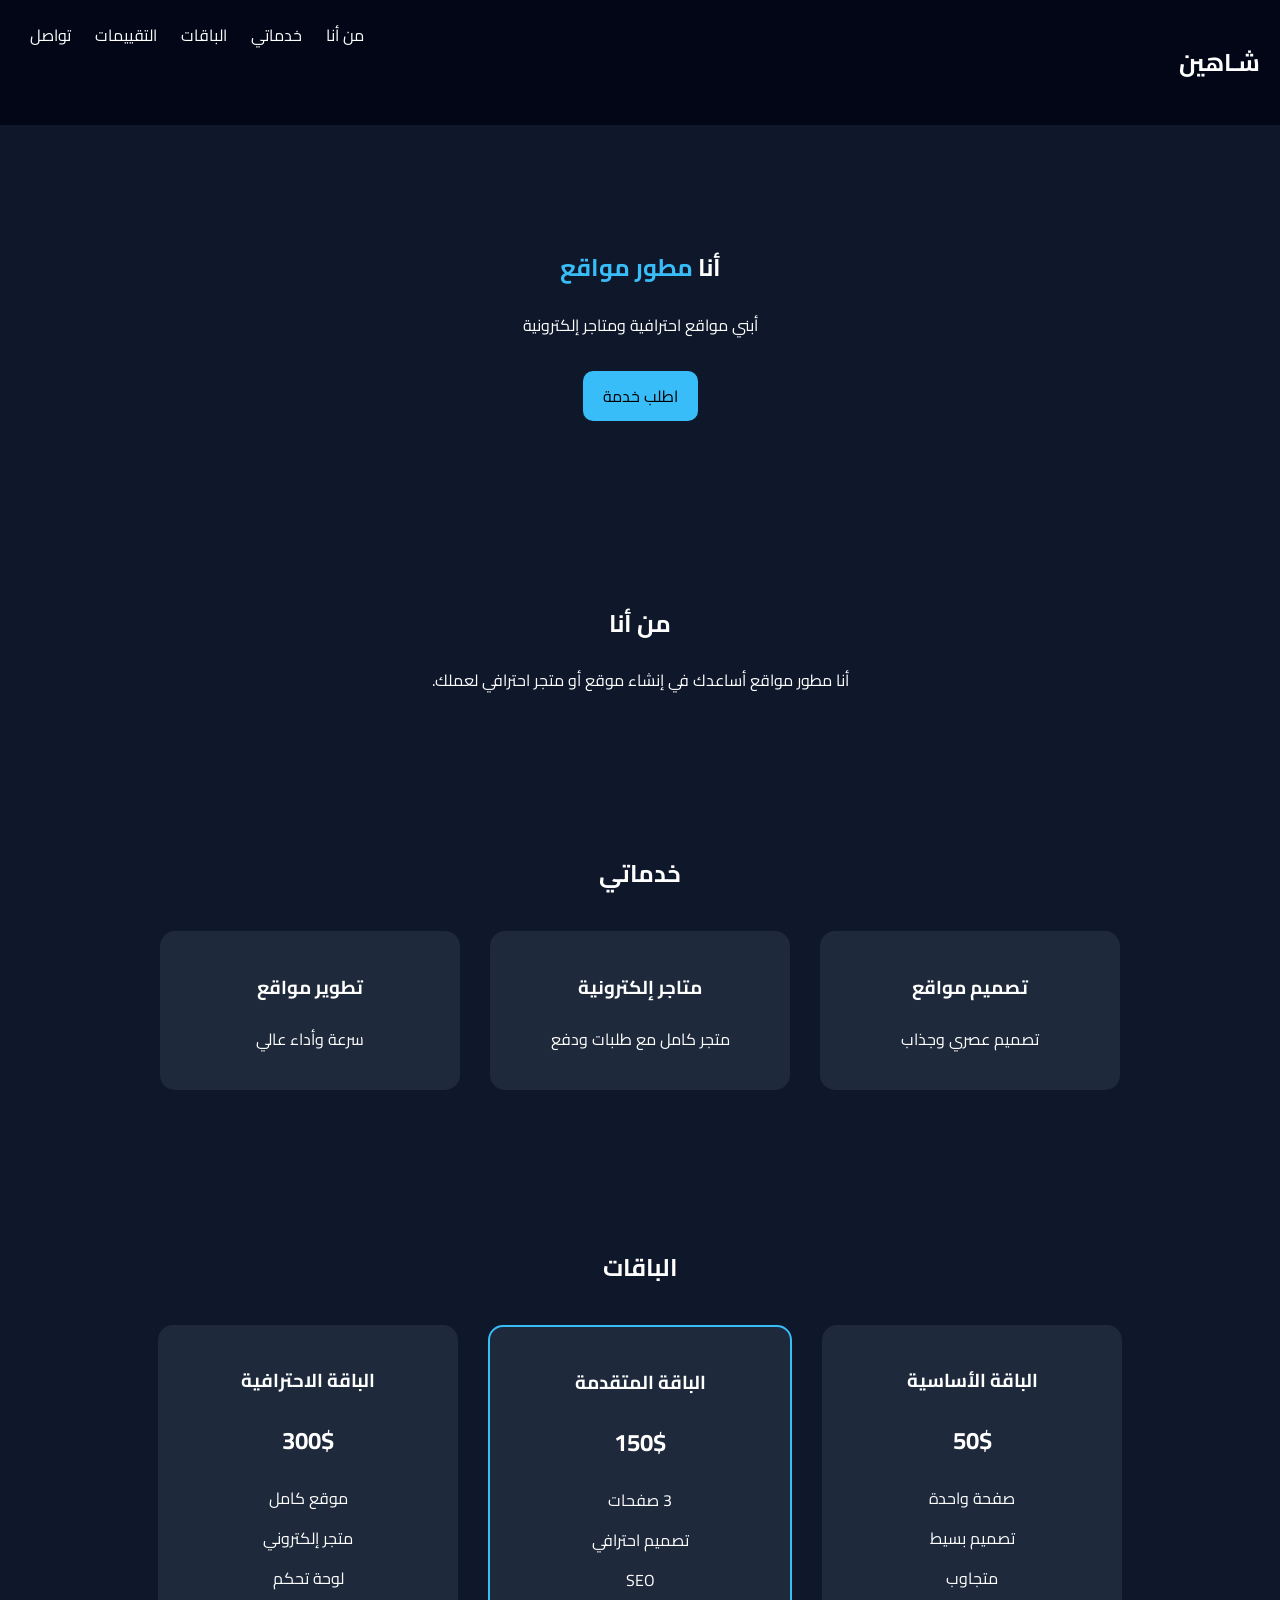
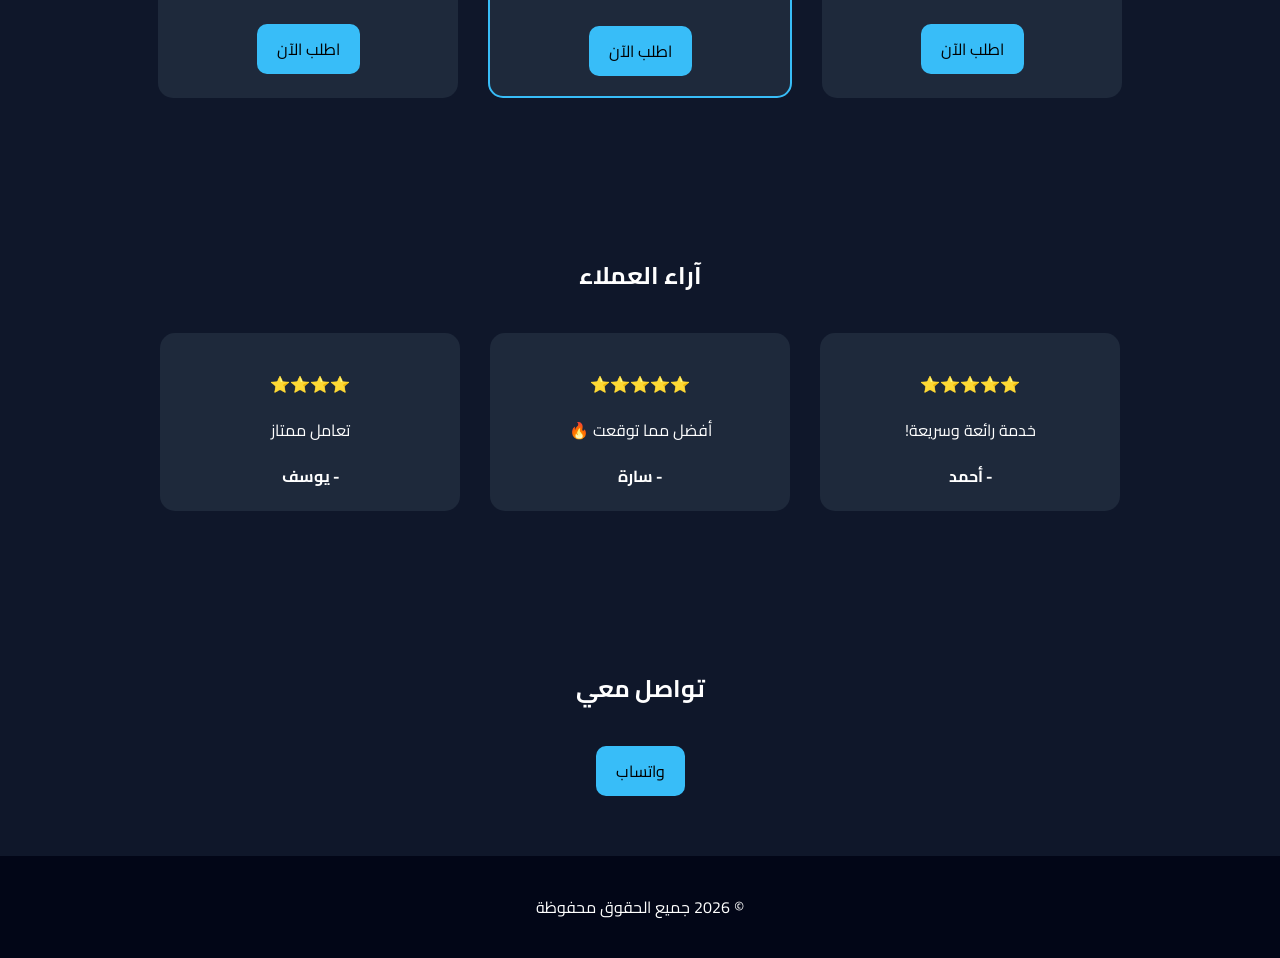
<file: index.html>
<!DOCTYPE html>
<html lang="ar" dir="rtl">
<head>
  <meta charset="UTF-8">
  <title>موقعي الشخصي</title>

  <link href="https://fonts.googleapis.com/css2?family=Cairo:wght@300;600&display=swap" rel="stylesheet">

  <style>
    body {
      margin: 0;
      font-family: 'Cairo', sans-serif;
      background: #0f172a;
      color: white;
    }

    header {
      padding: 20px;
      display: flex;
      justify-content: space-between;
      background: #020617;
    }

    nav a {
      color: white;
      margin: 10px;
      text-decoration: none;
    }

    .hero {
      text-align: center;
      padding: 100px 20px;
    }

    .hero span {
      color: #38bdf8;
    }

    .btn {
      background: #38bdf8;
      padding: 10px 20px;
      border-radius: 10px;
      color: black;
      text-decoration: none;
      display: inline-block;
      margin-top: 15px;
    }

    .section {
      padding: 60px 20px;
      text-align: center;
    }

    .services {
      display: flex;
      flex-wrap: wrap;
      justify-content: center;
    }

    .card {
      background: #1e293b;
      margin: 15px;
      padding: 20px;
      border-radius: 15px;
      width: 260px;
      transition: 0.3s;
    }

    .card:hover {
      transform: scale(1.05);
    }

    ul {
      list-style: none;
      padding: 0;
    }

    ul li {
      margin: 10px 0;
    }

    footer {
      text-align: center;
      padding: 20px;
      background: #020617;
    }
  </style>
</head>

<body>

<header>
  <h2>شـاهين</h2>
  <nav>
    <a href="#about">من أنا</a>
    <a href="#services">خدماتي</a>
    <a href="#pricing">الباقات</a>
    <a href="#reviews">التقييمات</a>
    <a href="#contact">تواصل</a>
  </nav>
</header>

<section class="hero">
  <h1>أنا <span>مطور مواقع</span></h1>
  <p>أبني مواقع احترافية ومتاجر إلكترونية</p>
  <a class="btn" href="#contact">اطلب خدمة</a>
</section>

<section id="about" class="section">
  <h2>من أنا</h2>
  <p>أنا مطور مواقع أساعدك في إنشاء موقع أو متجر احترافي لعملك.</p>
</section>

<section id="services" class="section">
  <h2>خدماتي</h2>

  <div class="services">
    <div class="card">
      <h3>تصميم مواقع</h3>
      <p>تصميم عصري وجذاب</p>
    </div>

    <div class="card">
      <h3>متاجر إلكترونية</h3>
      <p>متجر كامل مع طلبات ودفع</p>
    </div>

    <div class="card">
      <h3>تطوير مواقع</h3>
      <p>سرعة وأداء عالي</p>
    </div>
  </div>
</section>

<!-- 🛒 الباقات -->
<section id="pricing" class="section">
  <h2>الباقات</h2>

  <div class="services">

    <div class="card">
      <h3>الباقة الأساسية</h3>
      <h2>50$</h2>
      <ul>
        <li>صفحة واحدة</li>
        <li>تصميم بسيط</li>
        <li>متجاوب</li>
      </ul>
      <a class="btn" href="#contact">اطلب الآن</a>
    </div>

    <div class="card" style="border:2px solid #38bdf8;">
      <h3>الباقة المتقدمة</h3>
      <h2>150$</h2>
      <ul>
        <li>3 صفحات</li>
        <li>تصميم احترافي</li>
        <li>SEO</li>
      </ul>
      <a class="btn" href="#contact">اطلب الآن</a>
    </div>

    <div class="card">
      <h3>الباقة الاحترافية</h3>
      <h2>300$</h2>
      <ul>
        <li>موقع كامل</li>
        <li>متجر إلكتروني</li>
        <li>لوحة تحكم</li>
      </ul>
      <a class="btn" href="#contact">اطلب الآن</a>
    </div>

  </div>
</section>

<!-- ⭐ التقييمات -->
<section id="reviews" class="section">
  <h2>آراء العملاء</h2>

  <div class="services">

    <div class="card">
      <p>⭐⭐⭐⭐⭐</p>
      <p>خدمة رائعة وسريعة!</p>
      <strong>- أحمد</strong>
    </div>

    <div class="card">
      <p>⭐⭐⭐⭐⭐</p>
      <p>أفضل مما توقعت 🔥</p>
      <strong>- سارة</strong>
    </div>

    <div class="card">
      <p>⭐⭐⭐⭐</p>
      <p>تعامل ممتاز</p>
      <strong>- يوسف</strong>
    </div>

  </div>
</section>

<section id="contact" class="section">
  <h2>تواصل معي</h2>
  <a class="btn" href="https://wa.me/213XXXXXXXXX" target="_blank">
    واتساب
  </a>
</section>

<footer>
  <p>© 2026 جميع الحقوق محفوظة</p>
</footer>

</body>
</html>
</file>
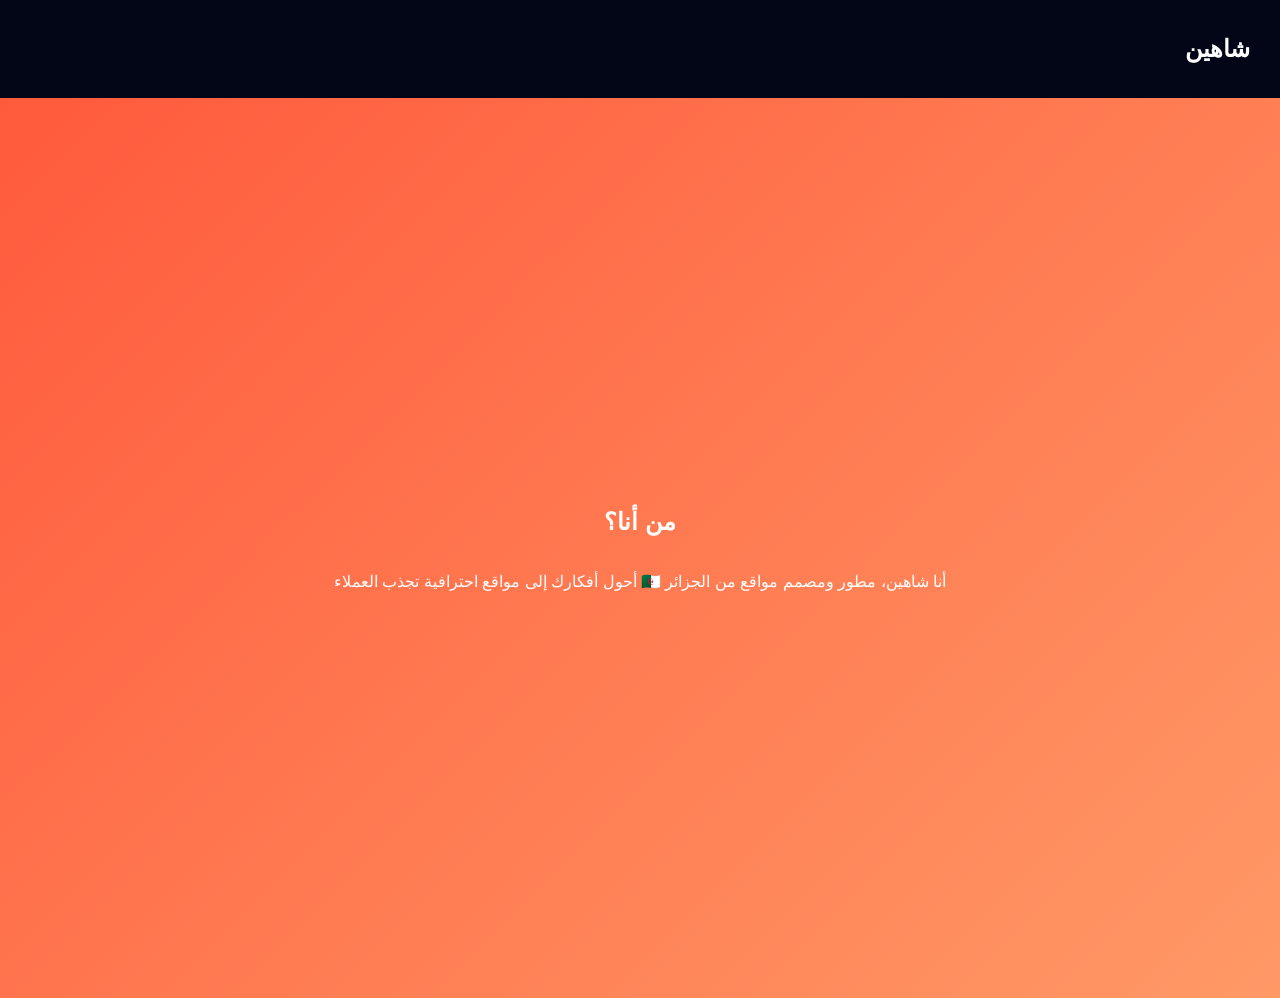
<file: about.html>
<!DOCTYPE html>
<html lang="ar" dir="rtl">
<head>
<meta charset="UTF-8">
<title>من أنا</title>
<link rel="stylesheet" href="style.css">
</head>

<body>

<nav>
<h2 class="logo">شاهين</h2>
</nav>

<section class="hero">
<h1 class="neon">من أنا؟</h1>
<p class="center-text">
أنا شاهين، مطور ومصمم مواقع من الجزائر 🇩🇿  
أحول أفكارك إلى مواقع احترافية تجذب العملاء
</p>
</section>

</body>
</html>
</file>
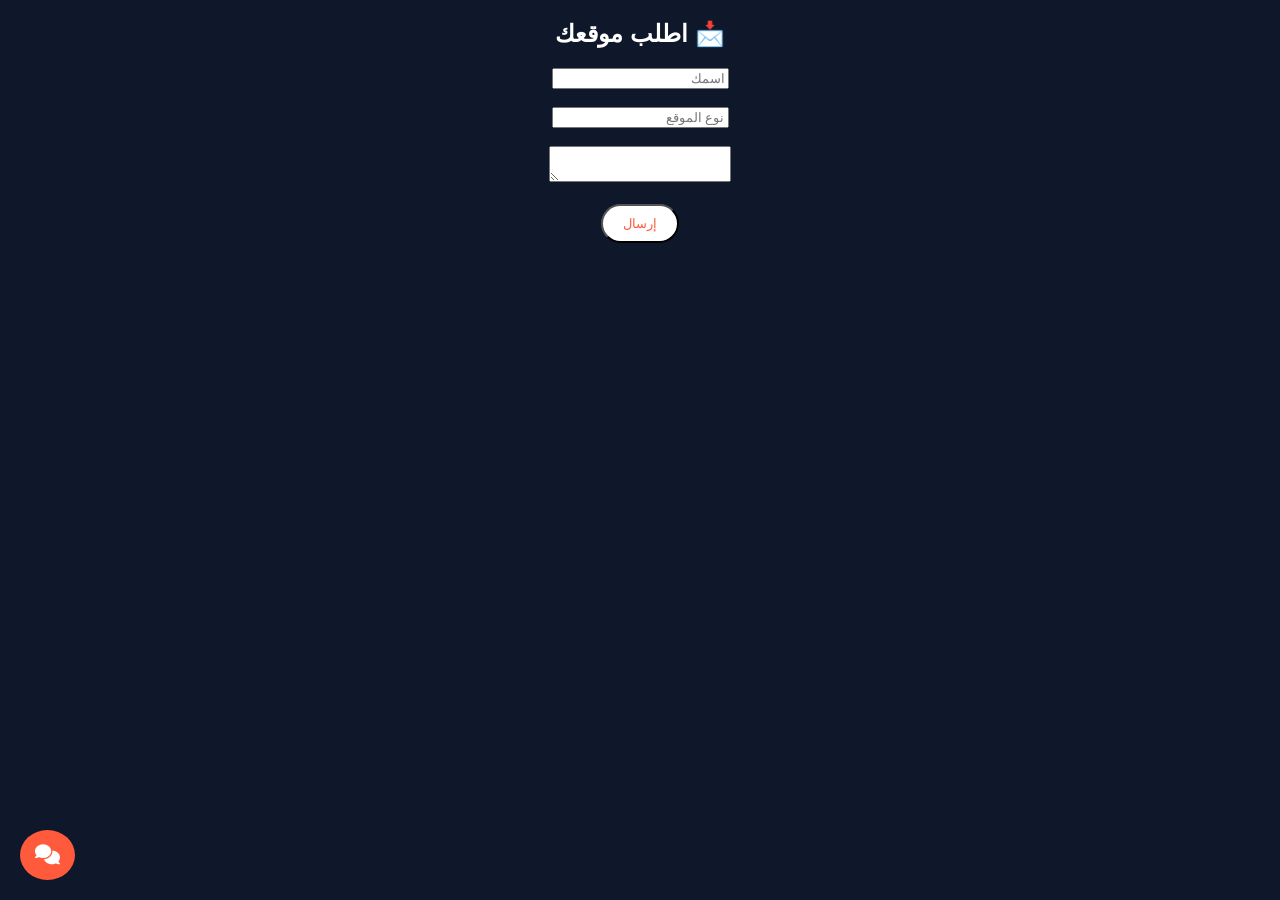
<file: contact.html>
<!DOCTYPE html>
<html lang="ar" dir="rtl">
<head>
<meta charset="UTF-8">
<title>طلب موقع</title>

<link rel="stylesheet" href="style.css">
<link rel="stylesheet" href="https://cdnjs.cloudflare.com/ajax/libs/font-awesome/6.5.0/css/all.min.css">

</head>

<body>

<section class="section">
<h2>📩 اطلب موقعك</h2>

<form onsubmit="sendWhatsApp(); return false;">

<input type="text" id="name" placeholder="اسمك"><br><br>
<input type="text" id="service" placeholder="نوع الموقع"><br><br>
<textarea id="details"></textarea><br><br>

<button class="btn">إرسال</button>

</form>

</section>

<div class="floating">
<i class="fa-solid fa-comments main-btn"></i>

<div class="floating-menu">
<a href="https://wa.me/213673757838"><i class="fab fa-whatsapp"></i></a>
<a href="https://instagram.com/sb_chahin_40"><i class="fab fa-instagram"></i></a>
<a href="https://facebook.com/sebaa.chahin"><i class="fab fa-facebook"></i></a>
</div>

</div>

<script src="script.js"></script>

<script>
function sendWhatsApp(){
let name=document.getElementById("name").value;
let service=document.getElementById("service").value;
let details=document.getElementById("details").value;

let msg=`مرحبا اسمي ${name}%0Aأريد ${service}%0A${details}`;
window.open(`https://wa.me/213673757838?text=${msg}`);
}
</script>

</body>
</html>
</file>
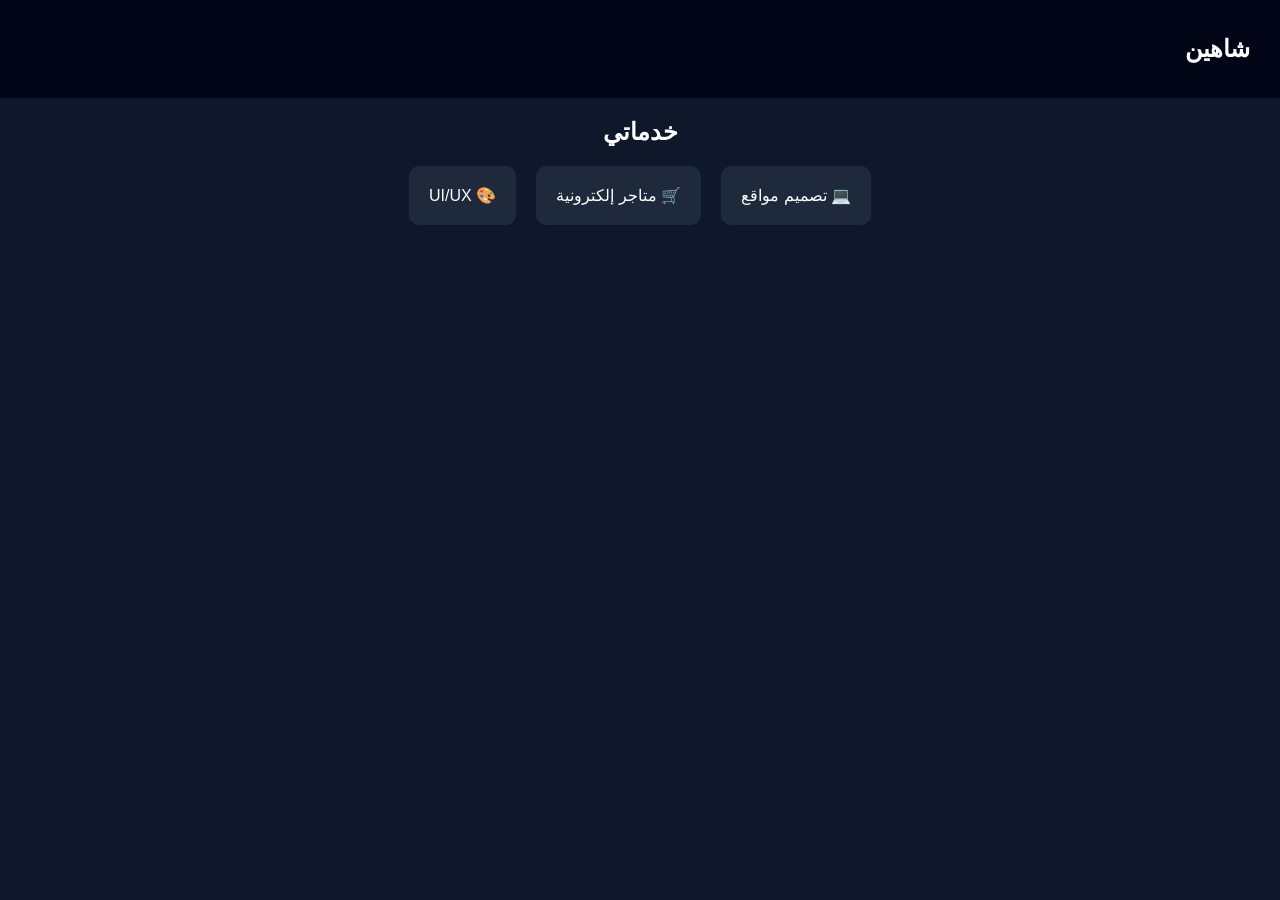
<file: services.html>
<!DOCTYPE html>
<html lang="ar" dir="rtl">
<head>
<meta charset="UTF-8">
<title>الخدمات</title>
<link rel="stylesheet" href="style.css">
</head>

<body>

<nav><h2 class="logo">شاهين</h2></nav>

<section class="section">
<h2>خدماتي</h2>

<div class="cards">
<div class="card">💻 تصميم مواقع</div>
<div class="card">🛒 متاجر إلكترونية</div>
<div class="card">🎨 UI/UX</div>
</div>

</section>

</body>
</html>
</file>
<file: style.css>
body{
margin:0;
font-family:Arial;
background:#0f172a;
color:white;
text-align:center;
}

/* NAV */
nav{
display:flex;
justify-content:space-between;
padding:15px 30px;
background:#020617;
}

/* HERO */
.hero{
height:100vh;
display:flex;
flex-direction:column;
justify-content:center;
align-items:center;
background:linear-gradient(135deg,#ff5a3c,#ff9966);
}

/* BUTTON */
.btn{
background:white;
color:#ff5a3c;
padding:10px 20px;
border-radius:20px;
text-decoration:none;
}

/* CARDS */
.cards{
display:flex;
justify-content:center;
gap:20px;
}

.card{
background:#1e293b;
padding:20px;
border-radius:10px;
transition:0.3s;
}

.card i{
font-size:30px;
margin-bottom:10px;
display:block;
}

.card:hover{
transform:scale(1.1);
box-shadow:0 0 20px rgba(255,90,60,0.5);
}

/* SOCIAL ICONS */
.social{
margin:40px;
}

.social a{
margin:10px;
font-size:25px;
color:white;
transition:0.3s;
}

.social a:hover{
color:#ff5a3c;
transform:scale(1.3);
}

/* FLOATING BUTTON */
.floating{
position:fixed;
bottom:20px;
left:20px;
}

.main-btn{
background:#ff5a3c;
padding:15px;
border-radius:50%;
cursor:pointer;
font-size:20px;
}

.floating-menu{
display:none;
flex-direction:column;
margin-bottom:10px;
}

.floating-menu a{
background:#1e293b;
margin:5px 0;
padding:10px;
border-radius:50%;
color:white;
font-size:18px;
}

.floating-menu a:hover{
background:#ff5a3c;
}
</file>
